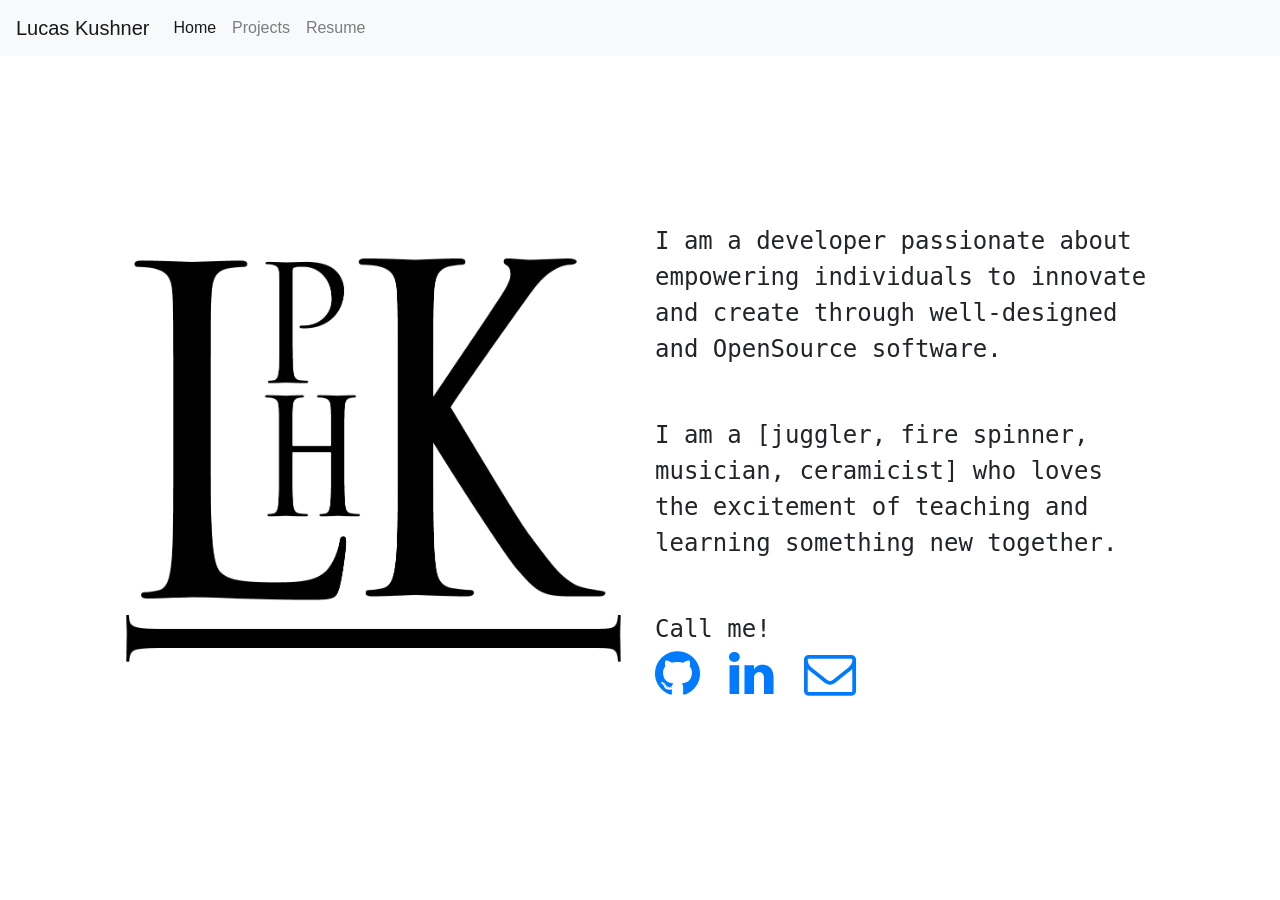
<file: index.html>
<html>
    <head>
        <title>Lucas Kushner</title>
        <link rel="stylesheet"
              href="https://stackpath.bootstrapcdn.com/bootstrap/4.3.1/css/bootstrap.min.css"
              integrity="sha384-ggOyR0iXCbMQv3Xipma34MD+dH/1fQ784/j6cY/iJTQUOhcWr7x9JvoRxT2MZw1T"
              crossorigin="anonymous">

        <link href="//maxcdn.bootstrapcdn.com/font-awesome/4.4.0/css/font-awesome.min.css"
              rel="stylesheet">

        

        <style>
        .fa
        {
            font-size: 52px;
            margin-right: 25px;
        }
        .fa:hover
        {
            text-decoration: none;
        }
        </style>
        
<style>
p
{
    font-size: 24px;
    font-family: Monospace;
    margin-bottom: 50px;
}
span
{
    font-size: 24px;
    font-family: Monospace;
    display: block;
}

.vertical-center
{
    min-height: 90%; /* Fallback for old browser that don't support vh unit */
    min-height: 90vh;

    display: flex;
    align-items: center;
}
.other-center
{
    display: flex;
    align-items: center;
}
</style>

    </head>
    <body>
        <nav class="navbar navbar-expand navbar-light bg-light">
            <a class="navbar-brand" href="/">Lucas Kushner</a>
            <div>
                <div class="navbar-nav">
                    <a class="nav-item nav-link  active " href="/">Home</a>
                    <a class="nav-item nav-link " href="/projects">Projects</a>
                    <a class="nav-item nav-link " href="/resume">Resume</a>
                </div>
            </div>
        </nav>
        
<div class="container-fluid">
    <div class="row">
        <div class="vertical-center offset-md-1 col-md-5 offset-sm-3 col-sm-6">
            <img class="img-fluid" src="static/monogram.png">
        </div>
        <div class="vertical-center col-md-5 col-sm-12">
            <div id="info">
                <p>
                I am a developer passionate about empowering individuals
                to innovate and create through well-designed and
                OpenSource software.
                </p>

                <p>
                I am a [juggler, fire spinner, musician, ceramicist]
                who loves the excitement of teaching and learning something new together.
                </p>

                <div id="contact">
                <span>Call me!</span>
                <a href="https://github.com/lphk92"><i class="fa fa-github"></i></a>
                <a href="https://www.linkedin.com/in/lucaskushner"><i class="fa fa-linkedin"></i></a>
                <a href="mailto:lucas@kushner.dev"><i class="fa fa-envelope-o"></i></a>
                </div>
            </div>
        </div>
    </div>
</div>

    </body>
</html>
</file>
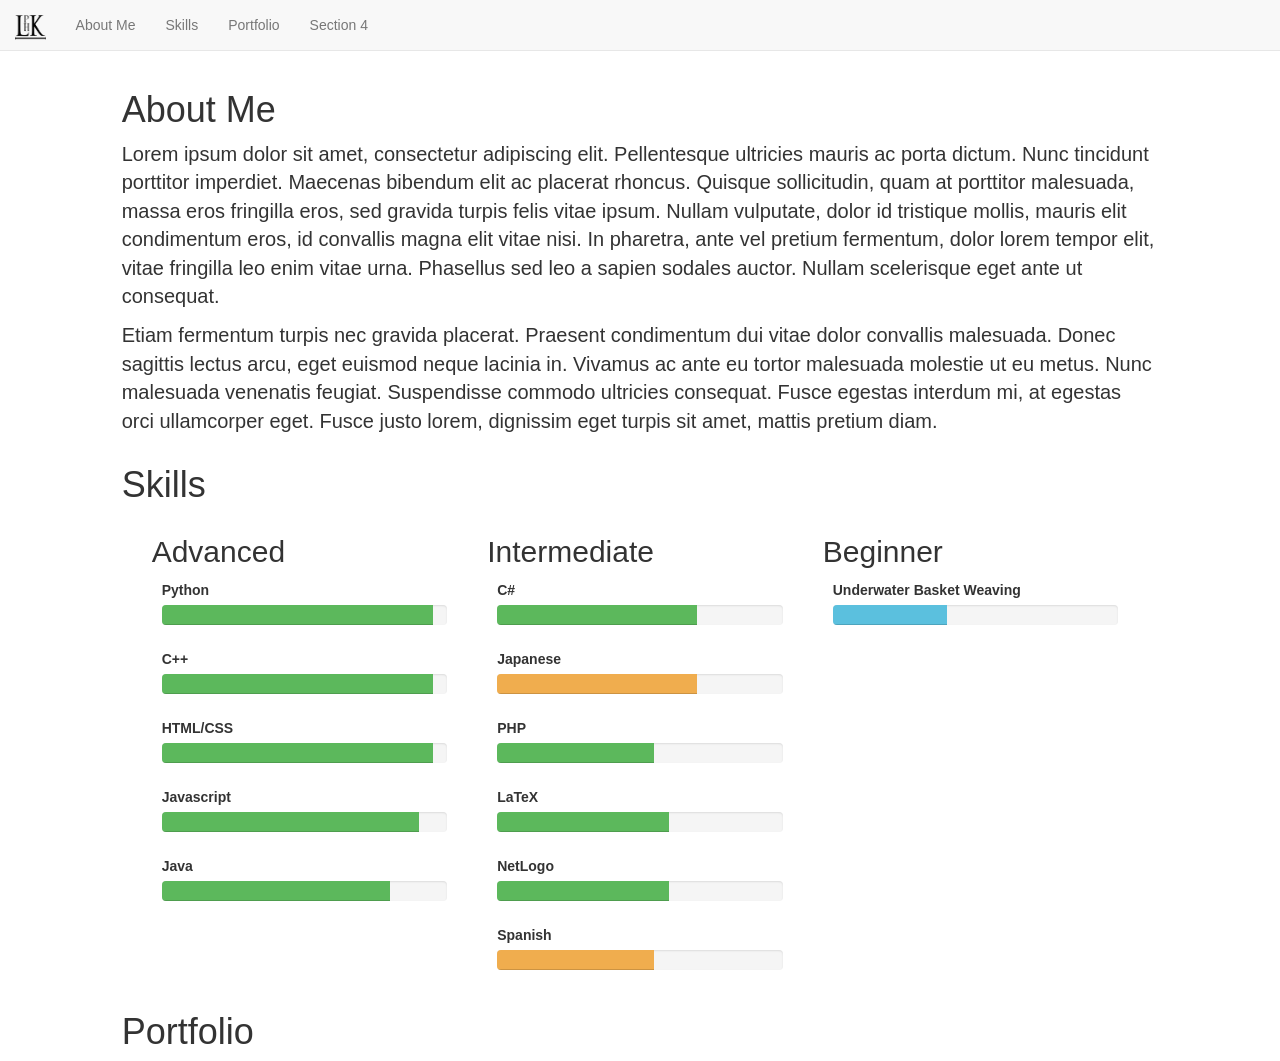
<file: old/index.html>
<!DOCTYPE html>
<html>
    <head>
        <title>Lucas Penn Hardy Kushner</title>
        <link href="css/bootstrap.min.css" rel="stylesheet">
        <style>
        body
        {
            padding-top: 70px;
        }
        p
        {
            font-size: 20px;
        }
        div.skill
        {
            padding: 2px 10px 2px 10px;
        }
        div.skill:hover
        {
            background-color: #eee;
            border-radius: 4px;
        }
        div#skills-advanced .progress-bar
        {
            width: 95%;
        }
        div#skills-intermediate .progress-bar
        {
            width: 70%;
        }
        div#skills-beginner .progress-bar
        {
            width: 40%;
        }
        </style>
    </head>

    <body>
        <nav class="navbar navbar-default navbar-fixed-top">
            <div class="container-fluid">
                <div class="navbar-header">
                    <button type="button" class="navbar-toggle collapsed" data-toggle="collapse" aria-expanded="false">
                        <span class="sr-only">Navigation</span>
                        <span class="icon-bar"></span>
                        <span class="icon-bar"></span>
                        <span class="icon-bar"></span>
                    </button>
                    <a class="navbar-brand" href="#">
                        <img height="25px" src="img/monogram.png"></img>
                    </a>
                </div>
                <div class="collapse navbar-collapse">
                    <ul class="nav navbar-nav">
                        <li><a href="#about">About Me</a></li>
                        <li><a href="#skills">Skills</a></li>
                        <li><a href="#portfolio">Portfolio</a></li>
                        <li><a href="#">Section 4</a></li>
                    </ul>
                </div>
            </div>
        </nav>

        <div id="main" class="container-fluid">
            <div id="about" class="row">
                <div class="col-md-10 col-md-offset-1">
                    <h1>About Me</h1>
                    <p> Lorem ipsum dolor sit amet, consectetur adipiscing elit. Pellentesque ultricies mauris ac porta dictum. Nunc tincidunt porttitor imperdiet. Maecenas bibendum elit ac placerat rhoncus. Quisque sollicitudin, quam at porttitor malesuada, massa eros fringilla eros, sed gravida turpis felis vitae ipsum. Nullam vulputate, dolor id tristique mollis, mauris elit condimentum eros, id convallis magna elit vitae nisi. In pharetra, ante vel pretium fermentum, dolor lorem tempor elit, vitae fringilla leo enim vitae urna. Phasellus sed leo a sapien sodales auctor. Nullam scelerisque eget ante ut consequat.</p>
                    <p>Etiam fermentum turpis nec gravida placerat. Praesent condimentum dui vitae dolor convallis malesuada. Donec sagittis lectus arcu, eget euismod neque lacinia in. Vivamus ac ante eu tortor malesuada molestie ut eu metus. Nunc malesuada venenatis feugiat. Suspendisse commodo ultricies consequat. Fusce egestas interdum mi, at egestas orci ullamcorper eget. Fusce justo lorem, dignissim eget turpis sit amet, mattis pretium diam.  </p>
                </div>
            </div>

            <div id="skills" class="row">
                <div class="col-md-10 col-md-offset-1">
                    <h1>Skills</h1>
                    <div class="container-fluid">
                        <div id="skills-advanced" class="col-md-4">
                            <h2>Advanced</h2>
                            <div class="skill">
                                <label>Python</label>
                                <div class="progress">
                                    <div class="progress-bar progress-bar-success" role="progressbar">
                                    </div>
                                </div>
                            </div>
                            <div class="skill">
                                <label>C++</label>
                                <div class="progress">
                                    <div class="progress-bar progress-bar-success" role="progressbar">
                                    </div>
                                </div>
                            </div>
                            <div class="skill">
                                <label>HTML/CSS</label>
                                <div class="progress">
                                    <div class="progress-bar progress-bar-success" role="progressbar">
                                    </div>
                                </div>
                            </div>
                            <div class="skill">
                                <label>Javascript</label>
                                <div class="progress">
                                    <div class="progress-bar progress-bar-success" role="progressbar" style="width: 90%">
                                    </div>
                                </div>
                            </div>
                            <div class="skill">
                                <label>Java</label>
                                <div class="progress">
                                    <div class="progress-bar progress-bar-success" role="progressbar" style="width: 80%">
                                    </div>
                                </div>
                            </div>
                        </div>
                        <div id="skills-intermediate" class="col-md-4">
                            <h2>Intermediate</h2>
                            <div class="skill">
                                <label>C#</label>
                                <div class="progress">
                                    <div class="progress-bar progress-bar-success" role="progressbar">
                                    </div>
                                </div>
                            </div>
                            <div class="skill">
                                <label>Japanese</label>
                                <div class="progress">
                                    <div class="progress-bar progress-bar-warning" role="progressbar">
                                    </div>
                                </div>
                            </div>
                            <div class="skill">
                                <label>PHP</label>
                                <div class="progress">
                                    <div class="progress-bar progress-bar-success" role="progressbar" style="width: 55%">
                                    </div>
                                </div>
                            </div>
                            <div class="skill">
                                <label>LaTeX</label>
                                <div class="progress">
                                    <div class="progress-bar progress-bar-success" role="progressbar" style="width: 60%">
                                    </div>
                                </div>
                            </div>
                            <div class="skill">
                                <label>NetLogo</label>
                                <div class="progress">
                                    <div class="progress-bar progress-bar-success" role="progressbar" style="width: 60%">
                                    </div>
                                </div>
                            </div>
                            <div class="skill">
                                <label>Spanish</label>
                                <div class="progress">
                                    <div class="progress-bar progress-bar-warning" role="progressbar" style="width: 55%">
                                    </div>
                                </div>
                            </div>
                        </div>
                        <div id="skills-beginner" class="col-md-4">
                            <h2>Beginner</h2>
                            <div class="skill">
                                <label>Underwater Basket Weaving</label>
                                <div class="progress">
                                    <div class="progress-bar progress-bar-info" role="progressbar">
                                    </div>
                                </div>
                            </div>
                        </div>
                    </div>
                </div>
            </div>

            <div id="portfolio" class="row">
                <div class="col-md-10 col-md-offset-1">
                    <h1>Portfolio</h1>
                    <div class="row">
                    </div>
                </div>
            </div>
        </div>
    </body>
</html>
</file>
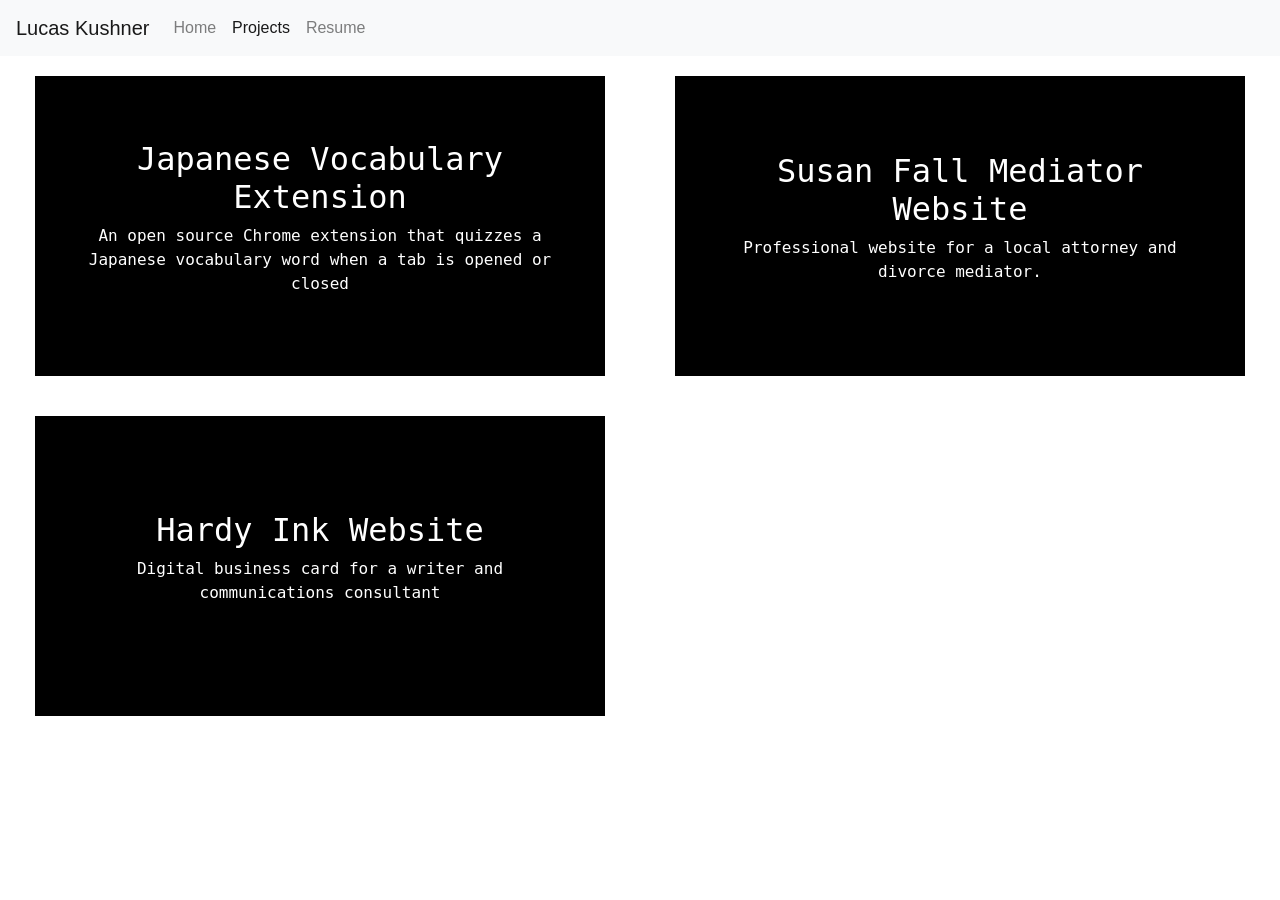
<file: projects/index.html>
<html>
    <head>
        <title>Lucas Kushner</title>
        <link rel="stylesheet"
              href="https://stackpath.bootstrapcdn.com/bootstrap/4.3.1/css/bootstrap.min.css"
              integrity="sha384-ggOyR0iXCbMQv3Xipma34MD+dH/1fQ784/j6cY/iJTQUOhcWr7x9JvoRxT2MZw1T"
              crossorigin="anonymous">

        <link href="//maxcdn.bootstrapcdn.com/font-awesome/4.4.0/css/font-awesome.min.css"
              rel="stylesheet">

        

        <style>
        .fa
        {
            font-size: 52px;
            margin-right: 25px;
        }
        .fa:hover
        {
            text-decoration: none;
        }
        </style>
        
<style>
h1
{
    /*font-variant: small-caps;*/
}
.row
{
    height: 300px;
}
.sample
{
    padding: 30px;
    height: 300px;
    background-color: black;
    color: white;
    margin: 20px 20px;
    text-align: center;

    display: flex;
    flex-direction: column;
    align-items: center;
    justify-content: center;

    font-family: Monospace;
}
.sample:hover
{
    background-color: gray;
}
</style>

    </head>
    <body>
        <nav class="navbar navbar-expand navbar-light bg-light">
            <a class="navbar-brand" href="/">Lucas Kushner</a>
            <div>
                <div class="navbar-nav">
                    <a class="nav-item nav-link " href="/">Home</a>
                    <a class="nav-item nav-link  active " href="/projects">Projects</a>
                    <a class="nav-item nav-link " href="/resume">Resume</a>
                </div>
            </div>
        </nav>
        
<div class="container-fluid">
    

    <div class="row">
    
        <div class="col-md-6">
            <a href="http://lphk92.github.io/JapaneseVocabExtension/">
                <div class="sample">
                    <h2>Japanese Vocabulary Extension</h2>
                    <p>An open source Chrome extension that quizzes a Japanese vocabulary word when a tab is opened or closed</p>
                </div>
            </a>
        </div>
    
        <div class="col-md-6">
            <a href="http://www.sfallmediator.com">
                <div class="sample">
                    <h2>Susan Fall Mediator Website</h2>
                    <p>Professional website for a local attorney and divorce mediator.</p>
                </div>
            </a>
        </div>
    
        <div class="col-md-6">
            <a href="http://www.hardyink.com">
                <div class="sample">
                    <h2>Hardy Ink Website</h2>
                    <p>Digital business card for a writer and communications consultant</p>
                </div>
            </a>
        </div>
    
    </div>

</div>

    </body>
</html>
</file>
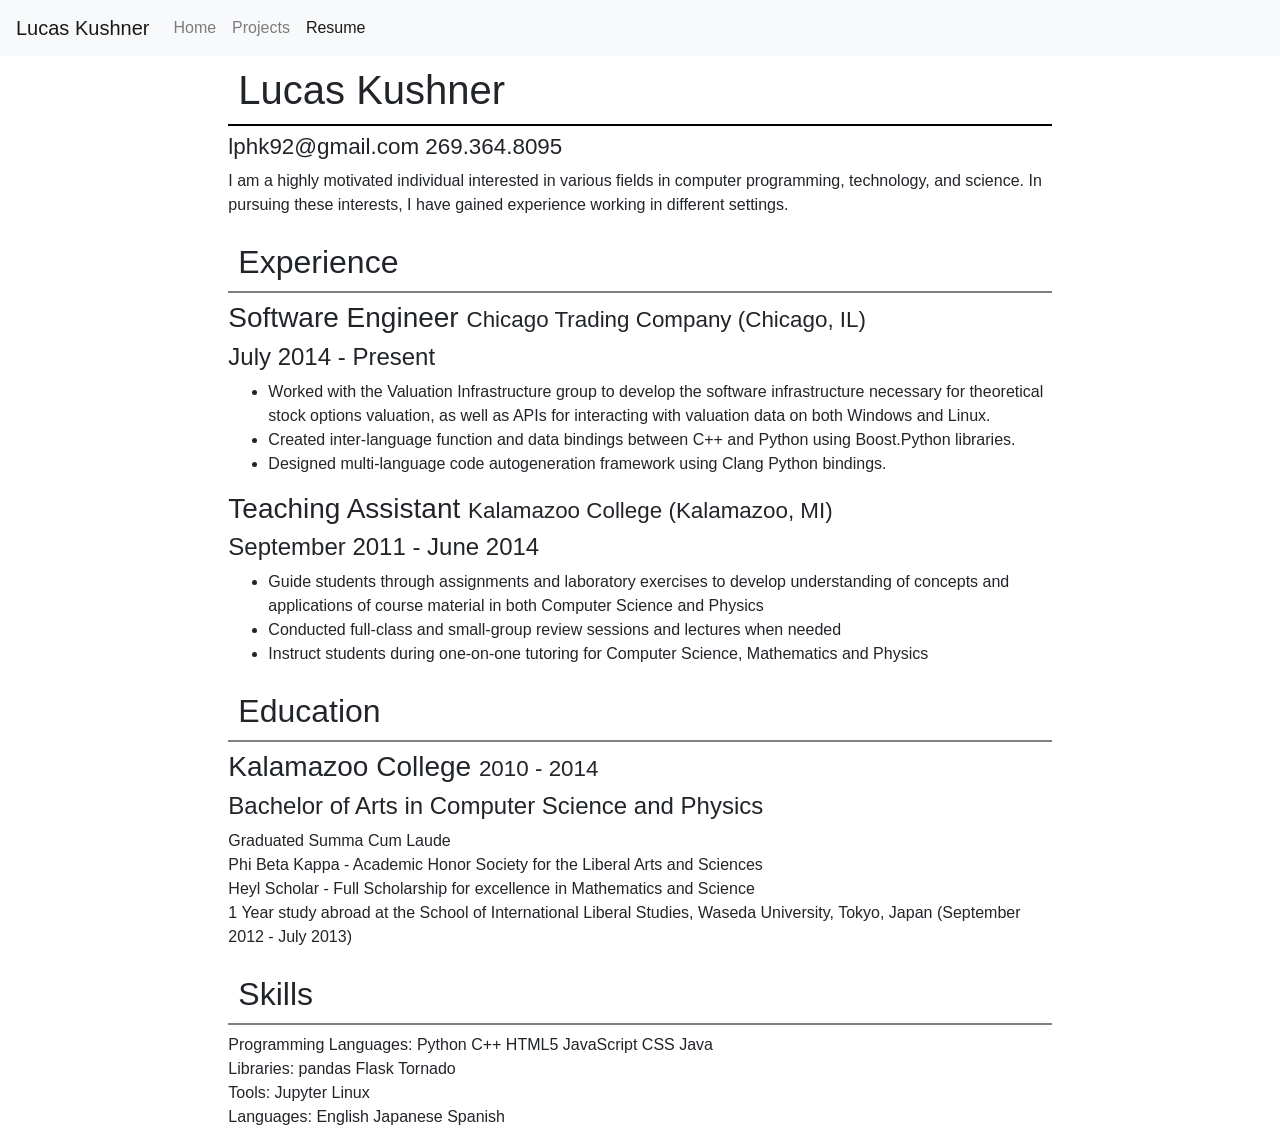
<file: resume/index.html>
<html>
    <head>
        <title>Lucas Kushner</title>
        <link rel="stylesheet"
              href="https://stackpath.bootstrapcdn.com/bootstrap/4.3.1/css/bootstrap.min.css"
              integrity="sha384-ggOyR0iXCbMQv3Xipma34MD+dH/1fQ784/j6cY/iJTQUOhcWr7x9JvoRxT2MZw1T"
              crossorigin="anonymous">

        <link href="//maxcdn.bootstrapcdn.com/font-awesome/4.4.0/css/font-awesome.min.css"
              rel="stylesheet">

        

        <style>
        .fa
        {
            font-size: 52px;
            margin-right: 25px;
        }
        .fa:hover
        {
            text-decoration: none;
        }
        </style>
        
<style>
h1
{
   width: 100%;
   padding: 10px;
   border-bottom: 2px solid black;
}

h2
{
   width: 100%;
   padding: 10px;
   border-bottom: 2px solid gray;
}
</style>

    </head>
    <body>
        <nav class="navbar navbar-expand navbar-light bg-light">
            <a class="navbar-brand" href="/">Lucas Kushner</a>
            <div>
                <div class="navbar-nav">
                    <a class="nav-item nav-link " href="/">Home</a>
                    <a class="nav-item nav-link " href="/projects">Projects</a>
                    <a class="nav-item nav-link  active " href="/resume">Resume</a>
                </div>
            </div>
        </nav>
        
<div class="container-fluid">
    <div class="row">
        <div class="col-md-8 offset-md-2">
            <h1>Lucas Kushner</h1>
            <h3><small>lphk92@gmail.com 269.364.8095</small></h3>
            <p>I am a highly motivated individual interested in various fields in computer programming, technology, and science. In pursuing these interests, I have gained experience working in different settings.
</p>


            <h2>Experience</h2>
            
            
            <h3>Software Engineer <small>Chicago Trading Company (Chicago, IL)</small></h3>
            <h4>July 2014 - Present</h4>
            <ul>
                
                    <li>Worked with the Valuation Infrastructure group to develop the software infrastructure necessary for theoretical stock options valuation, as well as APIs for interacting with valuation data on both Windows and Linux.</li>
                
                    <li>Created inter-language function and data bindings between C++ and Python using Boost.Python libraries.</li>
                
                    <li>Designed multi-language code autogeneration framework using Clang Python bindings.</li>
                
            </ul>
            
            
            
            <h3>Teaching Assistant <small>Kalamazoo College (Kalamazoo, MI)</small></h3>
            <h4>September 2011 - June 2014</h4>
            <ul>
                
                    <li>Guide students through assignments and laboratory exercises to develop understanding of concepts and applications of course material in both Computer Science and Physics</li>
                
                    <li>Conducted full-class and small-group review sessions and lectures when needed</li>
                
                    <li>Instruct students during one-on-one tutoring for Computer Science, Mathematics and Physics</li>
                
            </ul>
            
            
            
            
            
            
            
            
            
            
            
            
            
            


            <h2>Education</h2>
            
            <h3>Kalamazoo College <small>2010 - 2014</small></h3>
            <h4>Bachelor of Arts in Computer Science and Physics</h4>
            <p>
                
                Graduated Summa Cum Laude<br>
                
                Phi Beta Kappa - Academic Honor Society for the Liberal Arts and Sciences<br>
                
                Heyl Scholar - Full Scholarship for excellence in Mathematics and Science<br>
                
                1 Year study abroad at the School of International Liberal Studies,  Waseda University, Tokyo, Japan (September 2012 - July 2013)<br>
                
            </p>
            

            <h2>Skills</h2>
            
            Programming Languages:  Python  C++  HTML5  JavaScript  CSS  Java 
            <br>
            
            Libraries:  pandas  Flask  Tornado 
            <br>
            
            Tools:  Jupyter  Linux 
            <br>
            
            Languages:  English  Japanese  Spanish 
            <br>
            
        </div>
    </div>
</div>

    </body>
</html>
</file>
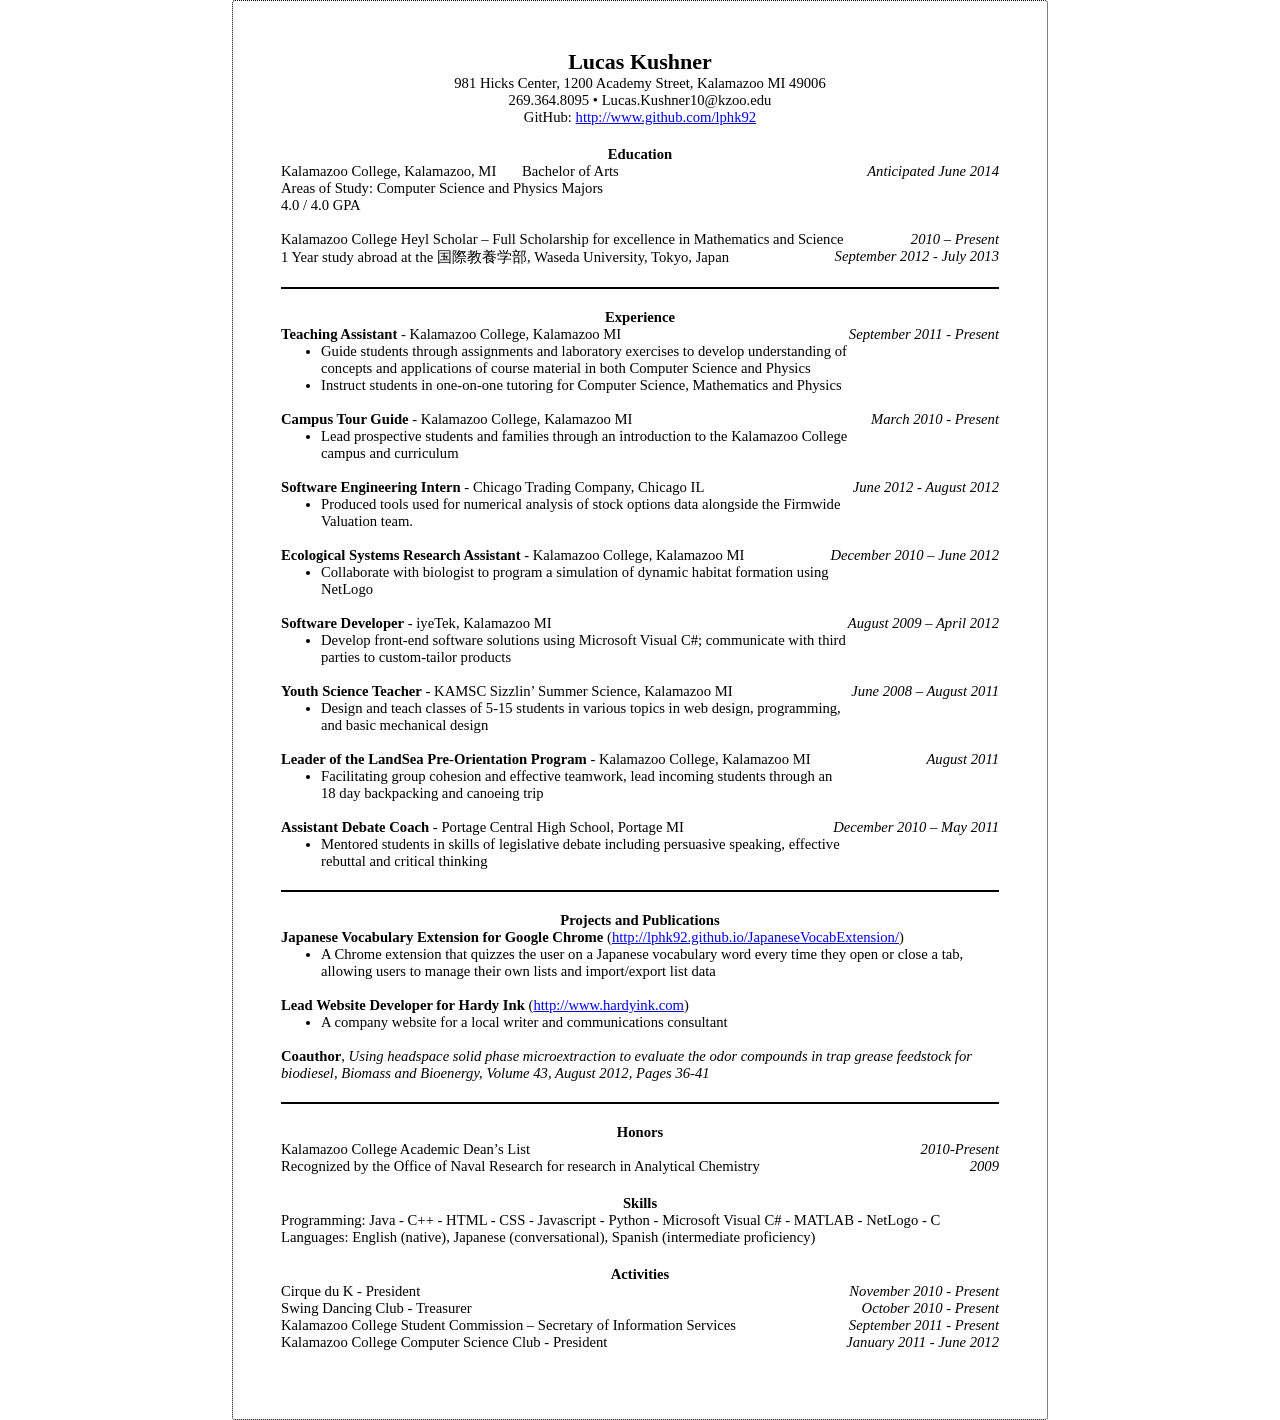
<file: CV.html>
﻿<!doctype html>
<html>
    <head>
        <title>Lucas Kushner</title>
        <style>
        body
        {
            width: 8.5in;
            padding: 0.5in;
            margin: 0px auto;

            font-family: "Times New Roman", Times New Roman, sans-serif;
            font-size: 11pt;

            border: 1px dotted black;
            border-radius: 3px;
            box-sizing: border-box;
        }

        div#heading
        {
            text-align: center;
        }
        h2
        {
            margin: 0px;
        }

        div.section 
        {
            display: block;
            margin: 20px 0px;
        }
        div.title
        {
            text-align: center;
            font-weight: bold;
            font-size: 11pt;
        }
        span.title
        {
            font-weight: bold;
        }
        span.date
        {
            float: right;
            font-style: italic;
        }
        ul
        {
            margin: 0px;
        }
        div#experience ul
        {
            width: 5.5in;
        }
        ul.noformat
        {
            list-style-type: none; 
            padding-left: 0px;
        }
        hr
        {
            border: 1px solid black;
        }
        </style>
    </head>
    <body>
        <div id="heading">
        <h2>Lucas Kushner</h2>
        981 Hicks Center, 1200 Academy Street, Kalamazoo MI 49006 <br>
        269.364.8095 • Lucas.Kushner10@kzoo.edu <br>
        GitHub: <a href="http://www.github.com/lphk92">http://www.github.com/lphk92</a>
        </div>

        <!--<div class="section" id="profile">
        <div class="title">Profile</div>
        I am a highly motivated individual interested in various fields in computer programming, technology, and science. In pursuing these interests, I have gained experience working in different settings, ranging from programming in a team environment to teaching individuals of all ages. From these experiences, I have learned a variety of both programming and interpersonal skills, and become a very flexible, personable and professional individual.
        </div>-->

        <div class="section" id="education">
        <div class="title">Education</div>
        Kalamazoo College, Kalamazoo, MI &nbsp;&nbsp;&nbsp;&nbsp;&nbsp; Bachelor of Arts <span class="date">Anticipated June 2014</span> <br>
        Areas of Study: Computer Science and Physics Majors<br>
        4.0 / 4.0 GPA <br>
        <br>
        Kalamazoo College Heyl Scholar – Full Scholarship for excellence in Mathematics and Science <span class="date">2010 – Present</span>
        <br>
        1 Year study abroad at the 国際教養学部,  Waseda University, Tokyo, Japan <span class="date">September 2012 - July 2013</span>
        </div>

        <hr>

        <div class="section" id="experience">
        <div class="title">Experience</div>

        <div class="job">
        <span class="title">Teaching Assistant</span> - Kalamazoo College, Kalamazoo MI <span class="date">September 2011 - Present </span>
        <ul><li>Guide students through assignments and laboratory exercises to develop understanding of concepts and applications of course material in both Computer Science and Physics</li></ul>
        <ul><li>Instruct students in one-on-one tutoring for Computer Science, Mathematics and Physics</li></ul>

        <br>

        <span class="title">Campus Tour Guide</span> - Kalamazoo College, Kalamazoo MI <span class="date">March 2010 - Present</span>
        <ul><li>Lead prospective students and families through an introduction to the Kalamazoo College campus and curriculum</li></ul>

        <br>

        <span class="title">Software Engineering Intern</span> - Chicago Trading Company, Chicago IL <span class="date">June 2012 - August 2012</span>
        <ul><li>Produced tools used for numerical analysis of stock options data alongside the Firmwide Valuation team.</li></ul>
        </div>

        <br>

        <span class="title">Ecological Systems Research Assistant</span> - Kalamazoo College, Kalamazoo MI <span class="date">December 2010 – June 2012</span>
        <ul><li>Collaborate with biologist to program a simulation of dynamic habitat formation using NetLogo</li></ul>

        <br>

        <span class="title">Software Developer</span> - iyeTek, Kalamazoo MI <span class="date">August 2009 – April 2012 </span>
        <ul><li>Develop front-end software solutions using Microsoft Visual C#; communicate with third parties to custom-tailor products</li></ul>

        <br>

        <span class="title">Youth Science Teacher</span> - KAMSC Sizzlin’ Summer Science, Kalamazoo MI <span class="date">June 2008 – August 2011</span>
        <ul><li>Design and teach classes of 5-15 students in various topics in web design, programming, and basic mechanical design</li></ul>

        <br>

        <span class="title">Leader of the LandSea Pre-Orientation Program</span> - Kalamazoo College, Kalamazoo MI <span class="date">August 2011</span>
        <ul><li>Facilitating group cohesion and effective teamwork, lead incoming students through an 18 day backpacking and canoeing trip</li></ul>

        <br>

        <span class="title">Assistant Debate Coach</span> - Portage Central High School, Portage MI <span class="date">December 2010 – May 2011</span>
        <ul><li>Mentored students in skills of legislative debate including persuasive speaking, effective rebuttal and critical thinking</li></ul>
        </div>

        <hr>

        <div class="section" id="projects">
        <div class="title">Projects and Publications</div>
        <span class="title">Japanese Vocabulary Extension for Google Chrome</span> (<a href="http://lphk92.github.io/JapaneseVocabExtension/">http://lphk92.github.io/JapaneseVocabExtension/</a>)
        <ul><li>A Chrome extension that quizzes the user on a Japanese vocabulary word every time they open or close a tab, allowing users to manage their own lists and import/export list data</li></ul>

        <br>

        <span class="title">Lead Website Developer for Hardy Ink</span> (<a href="http://www.hardyink.com">http://www.hardyink.com</a>)</li>
        <ul><li>A company website for a local writer and communications consultant</li></ul>

        <br>

        <span class="title">Coauthor</span>, <i>Using headspace solid phase microextraction to evaluate the odor compounds in trap grease feedstock for biodiesel, Biomass and Bioenergy, Volume 43, August 2012, Pages 36-41</i>
        </div>

        <hr>

        <div class="section" id="honors">
        <div class="title">Honors</div>
        <ul class="noformat">
            <li>Kalamazoo College Academic Dean’s List <span class="date">2010-Present</span></li>
            <li>Recognized by the Office of Naval Research for research in Analytical Chemistry <span class="date">2009</span></li>
        </div>

        <div class="section" id="skills">
        <div class="title">Skills</div>
        Programming: Java - C++ - HTML - CSS - Javascript - Python - Microsoft Visual C# - MATLAB - NetLogo - C <br>
        Languages: English (native),  Japanese (conversational), Spanish (intermediate proficiency)
        </div>

        <div class="section" id="activities">
        <div class="title">Activities</div>
        <ul class="noformat">
        <li>Cirque du K - President <span class="date">November 2010 - Present</span></li>
        <li>Swing Dancing Club - Treasurer <span class="date">October 2010 - Present</span></li>
        <li>Kalamazoo College Student Commission – Secretary of Information Services<span class="date">September 2011 - Present</span></li>
        <li>Kalamazoo College Computer Science Club - President <span class="date">January 2011 - June 2012</span></li>
        </ul>
        </div>
    </body>
</html>
</file>
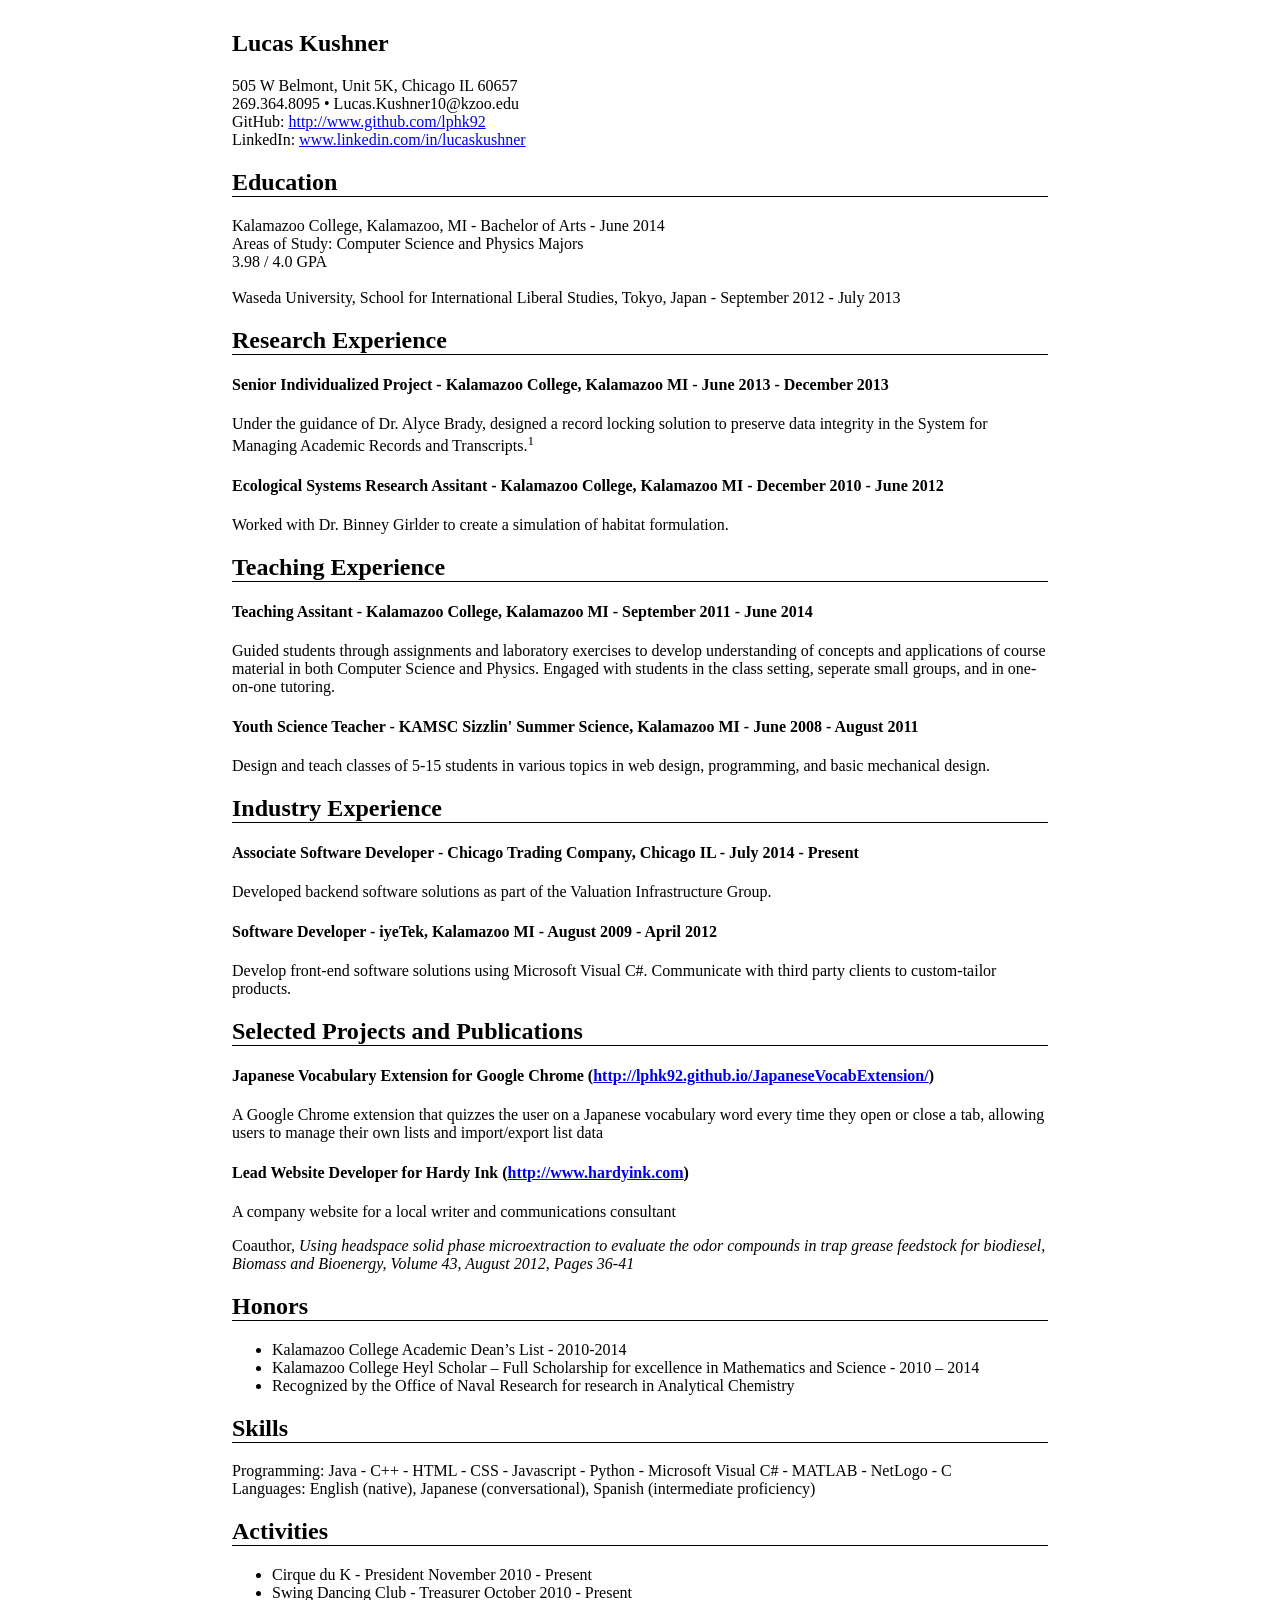
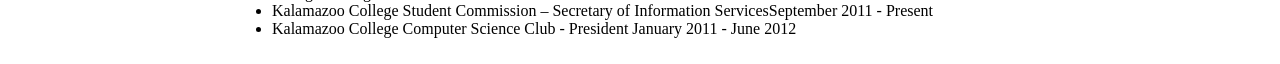
<file: old/professional/cv.html>
﻿<!doctype html>
<html>
    <head>
        <title>Lucas Kushner</title>
        <style>
        body
        {
            margin: 0 auto;
            padding: 10px;
            max-width: 8.5in;
        }
        section
        {
            text-align: left;
        }
        section h2
        {
            width: 100%;
            text-align: left;
            border-bottom: 1px solid black;
        }
        </style>
    </head>
    <body>
        <section id="contact">
            <h1>Lucas Kushner</h1>
            505 W Belmont, Unit 5K, Chicago IL 60657 <br>
            269.364.8095 • Lucas.Kushner10@kzoo.edu <br>
            GitHub: <a href="http://www.github.com/lphk92">http://www.github.com/lphk92</a> <br>
            LinkedIn: <a href="http://www.linkedin.com/lucaskushner">www.linkedin.com/in/lucaskushner</a>
        <section>

        <section id="education">
            <h2>Education</h2>
            Kalamazoo College, Kalamazoo, MI - Bachelor of Arts - June 2014 <br>
            Areas of Study: Computer Science and Physics Majors<br>
            3.98 / 4.0 GPA <br>
            <br>
            Waseda University, School for International Liberal Studies, Tokyo, Japan - September 2012 - July 2013
        </section>

        <section id="research">
            <h2>Research Experience</h2>
            <div class="entry">
                <h4>Senior Individualized Project - Kalamazoo College, Kalamazoo MI - June 2013 - December 2013</h4>
                <p>
                Under the guidance of Dr. Alyce Brady, designed a record locking solution to preserve data integrity in the System for Managing Academic Records and Transcripts.<sup>1</sup>
                </p>
            </div>
            <div class="entry">
                <h4>Ecological Systems Research Assitant - Kalamazoo College, Kalamazoo MI - December 2010 - June 2012</h4>
                <p>
                Worked with Dr. Binney Girlder to create a simulation of habitat formulation.
                </p>
            </div>
        </section>
        <section id="teaching">
            <h2>Teaching Experience</h2>
            <div class="entry">
                <h4>Teaching Assitant - Kalamazoo College, Kalamazoo MI - September 2011 - June 2014</h4>
                <p>
                Guided students through assignments and laboratory exercises to develop understanding of concepts and applications of course material in both Computer Science and Physics. Engaged with students in the class setting, seperate small groups, and in one-on-one tutoring.
                </p>
            </div>
            <div class="entry">
                <h4>Youth Science Teacher - KAMSC Sizzlin' Summer Science, Kalamazoo MI - June 2008 - August 2011</h4>
                <p>
                Design and teach classes of 5-15 students in various topics in web design, programming, and basic mechanical design.
                </p>
            </div>
        </section>
        <section id="industry">
            <h2>Industry Experience</h2>
            <div class="entry">
                <h4>Associate Software Developer - Chicago Trading Company, Chicago IL - July 2014 - Present</h4>
                <p>
                Developed backend software solutions as part of the Valuation Infrastructure Group.
                </p>
            </div>
            <div class="entry">
                <h4>Software Developer - iyeTek, Kalamazoo MI - August 2009 - April 2012</h4>
                <p>
                Develop front-end software solutions using Microsoft Visual C#. Communicate with third party clients to custom-tailor products.
                </p>
            </div>
        </section>

        <section id="projects">
            <h2>Selected Projects and Publications</h2>
            <div class="entry">
                <h4>Japanese Vocabulary Extension for Google Chrome (<a href="http://lphk92.github.io/JapaneseVocabExtension/">http://lphk92.github.io/JapaneseVocabExtension/</a>)</h4>
                <p>A Google Chrome extension that quizzes the user on a Japanese vocabulary word every time they open or close a tab, allowing users to manage their own lists and import/export list data</p>
            </div>

            <div class="entry">
                <h4>Lead Website Developer for Hardy Ink (<a href="http://www.hardyink.com">http://www.hardyink.com</a>)</h4>
                <p>A company website for a local writer and communications consultant</p>
            </div>

            <div class="entry">
                Coauthor, <i>Using headspace solid phase microextraction to evaluate the odor compounds in trap grease feedstock for biodiesel, Biomass and Bioenergy, Volume 43, August 2012, Pages 36-41</i>
            </div>
        </section>

        <section id="honors">
            <h2>Honors</h2>
            <ul>
                <li>Kalamazoo College Academic Dean’s List - 2010-2014</li>
                <li>Kalamazoo College Heyl Scholar – Full Scholarship for excellence in Mathematics and Science - 2010 – 2014</li>
                <li>Recognized by the Office of Naval Research for research in Analytical Chemistry</li>
            </ul>
        </section>

        <section id="skills">
            <h2>Skills</h2>
            Programming: Java - C++ - HTML - CSS - Javascript - Python - Microsoft Visual C# - MATLAB - NetLogo - C <br>
            Languages: English (native),  Japanese (conversational), Spanish (intermediate proficiency)
        </section>

        <section id="activities">
            <h2>Activities</h2>
            <ul class="noformat">
                <li>Cirque du K - President <span class="date">November 2010 - Present</span></li>
                <li>Swing Dancing Club - Treasurer <span class="date">October 2010 - Present</span></li>
                <li>Kalamazoo College Student Commission – Secretary of Information Services<span class="date">September 2011 - Present</span></li>
                <li>Kalamazoo College Computer Science Club - President <span class="date">January 2011 - June 2012</span></li>
            </ul>
        </section>
    </body>
</html>
</file>
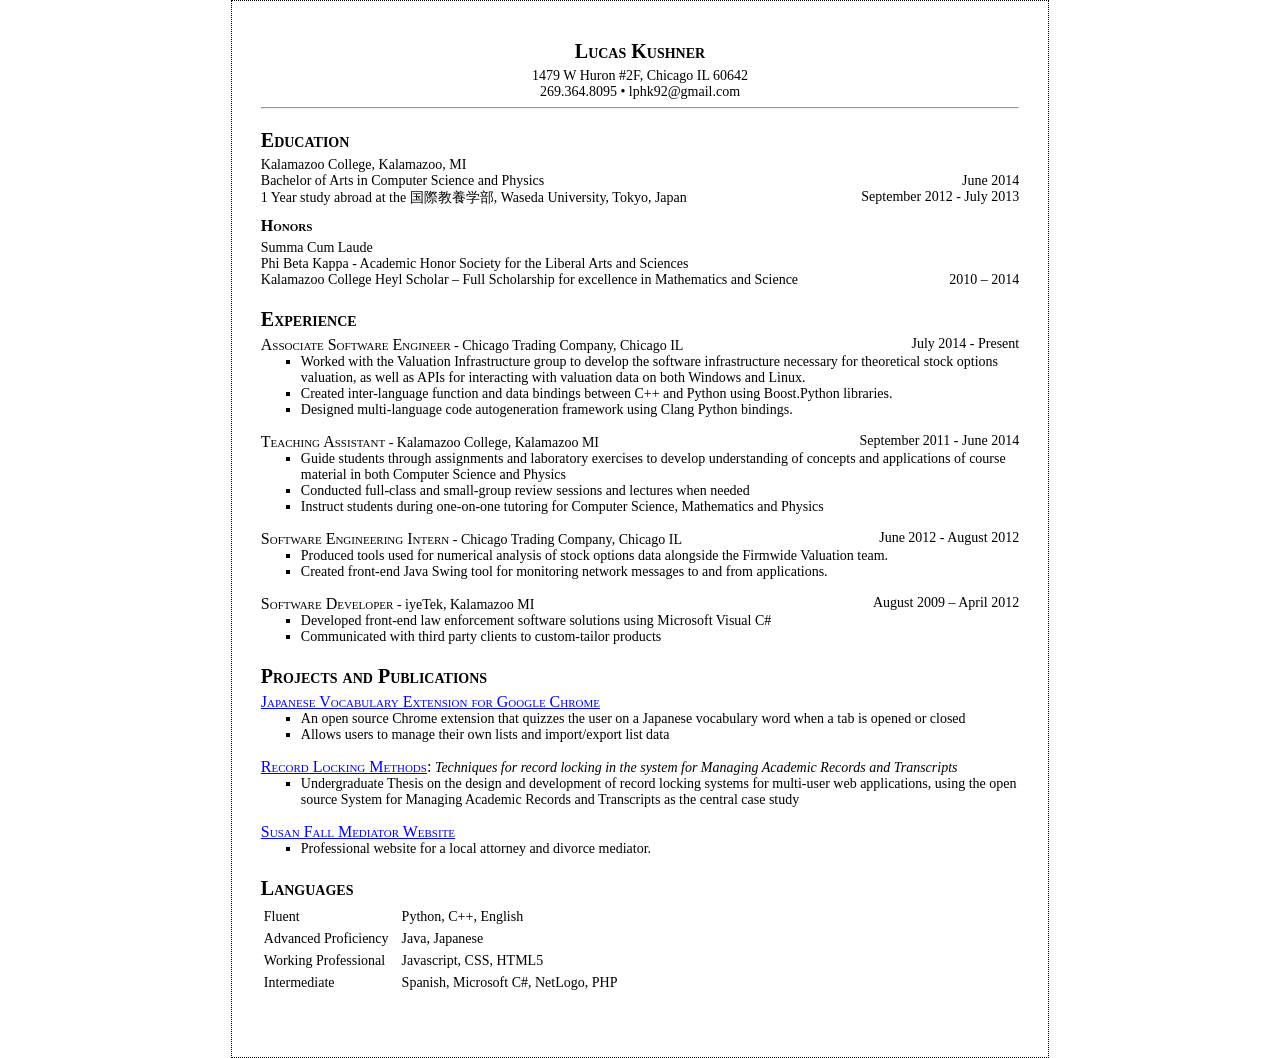
<file: old/professional/resume.html>
﻿<!doctype html>
<html>
    <head>
        <title>Lucas Kushner</title>
        <style>
        body
        {
            padding: 0.3in;
            width: 7.9in;
            height: 10.4in;
            border: 1px dotted black;
            margin: auto;
            font-size: 14px;
        }
        header
        {
            text-align: center;
        }
        section
        {
            margin: 20px 0px;
        }
        h1
        {
            margin-top: 10px;
            margin-bottom: 5px;
            font-size: 20px;
            font-variant: small-caps;
        }
        h2
        {
            margin-top: 10px;
            margin-bottom: 5px;
            font-size: 16px;
            font-variant: small-caps;
        }
        div.item
        {
            margin-bottom: 15px;
        }
        ul
        {
            margin: 0px;
            list-style-type: square;
        }
        span.title
        {
            font-size: 16px;
            font-variant: small-caps;
        }
        span.date
        {
            float: right;
        }
        a, a:visited
        {
            color: blue;
        }
        tr
        {
            height: 20px;
        }
        td
        {
            padding-right: 10px;
        }
        </style>
    </head>
    <body>
        <header>
            <h1>Lucas Kushner</h1>
            1479 W Huron #2F, Chicago IL 60642<br>
            269.364.8095 • lphk92@gmail.com<br>
        </header>
        <hr>

        <!--<section id="profile">
            <h1>Profile</h1>
            <p>I am a highly motivated individual interested in various fields in computer programming, technology, and science. In pursuing these interests, I have gained experience working in different settings.</p>
        </section>-->

        <section id="education">
            <h1>Education</h1>
            Kalamazoo College, Kalamazoo, MI<br>
            Bachelor of Arts in Computer Science and Physics <span class="date">June 2014</span> <br>
            1 Year study abroad at the 国際教養学部,  Waseda University, Tokyo, Japan <span class="date">September 2012 - July 2013</span>
            <h2>Honors</h2>
            Summa Cum Laude<br>
            Phi Beta Kappa - Academic Honor Society for the Liberal Arts and Sciences<br>
            Kalamazoo College Heyl Scholar – Full Scholarship for excellence in Mathematics and Science <span class="date">2010 – 2014</span> <br>
        </section>

        <section id="experience">
            <h1>Experience</h1>
            <div class="item">
                <span class="title">Associate Software Engineer</span> - Chicago Trading Company, Chicago IL <span class="date">July 2014 - Present</span>
                <ul>
                    <li>Worked with the Valuation Infrastructure group to develop the software infrastructure necessary for theoretical stock options valuation, as well as APIs for interacting with valuation data on both Windows and Linux.</li>
                    <li>Created inter-language function and data bindings between C++ and Python using Boost.Python libraries.</li>
                    <li>Designed multi-language code autogeneration framework using Clang Python bindings.</li>
                </ul>
            </div>

            <div class="item">
                <span class="title">Teaching Assistant</span> - Kalamazoo College, Kalamazoo MI <span class="date">September 2011 - June 2014</span>
                <ul>
                    <li>Guide students through assignments and laboratory exercises to develop understanding of concepts and applications of course material in both Computer Science and Physics</li>
                    <li>Conducted full-class and small-group review sessions and lectures when needed</li>
                    <li>Instruct students during one-on-one tutoring for Computer Science, Mathematics and Physics </li>
                </ul>
            </div>

            <div class="item">
                <span class="title">Software Engineering Intern</span> - Chicago Trading Company, Chicago IL <span class="date">June 2012 - August 2012</span>
                <ul>
                    <li>Produced tools used for numerical analysis of stock options data alongside the Firmwide Valuation team.</li>
                    <li>Created front-end Java Swing tool for monitoring network messages to and from applications.</li>
                </ul>
            </div>

            <div class="item">
                <span class="title">Software Developer</span> - iyeTek, Kalamazoo MI <span class="date">August 2009 – April 2012 </span>
                <ul>
                    <li>Developed front-end law enforcement software solutions using Microsoft Visual C#</li>
                    <li>Communicated with third party clients to custom-tailor products</li>
                </ul>
            </div>

            <!--<div class="item">
                <span class="title">Youth Science Teacher</span> - KAMSC Sizzlin’ Summer Science, Kalamazoo MI <span class="date">June 2008 – August 2011</span>
                <ul>
                    <li>Design and teach classes of 5-15 students in various topics in web design, programming, and basic mechanical design</li>
                </ul>
            </div>-->

            <!--<div class="item">
                <span class="title">Ecological Systems Research Assistant</span> - Kalamazoo College, Kalamazoo MI <span class="date">December 2010 – June 2012</span>
                <ul>
                    <li>Collaborate with biologist to program a simulation of dynamic habitat formation using NetLogo</li>
                </ul>
            </div>-->

            <!--<div class="item">
                <span class="title">Campus Tour Guide</span> - Kalamazoo College, Kalamazoo MI <span class="date">March 2010 - March 2014</span>
                <ul>
                    <li>Lead prospective students and families through an introduction to the Kalamazoo College campus and curriculum</li>
                </ul>
            </div>-->

            <!--<div class="item">
                <span class="title">Leader of the LandSea Pre-Orientation Program</span> - Kalamazoo College, Kalamazoo MI <span class="date">August 2011</span>
                <ul>
                    <li>Facilitating group cohesion and effective teamwork, lead incoming students through an 18 day backpacking and canoeing trip</li>
                </ul>
            </div>-->
        </section>

        <section id="projects">
            <h1>Projects and Publications</h1>
            <div class="item">
                <span class="title"><a href="http://lphk92.github.io/JapaneseVocabExtension/">Japanese Vocabulary Extension for Google Chrome</a></span>
                <ul>
                    <li>An open source Chrome extension that quizzes the user on a Japanese vocabulary word when a tab is opened or closed</li>
                    <li>Allows users to manage their own lists and import/export list data</li>
                </ul>
            </div>

            <div class="item">
                <span class="title"><a href="sip.pdf">Record Locking Methods</a>:</span> <i>Techniques for record locking in the system for Managing Academic Records and Transcripts</i>
                <ul>
                    <li>Undergraduate Thesis on the design and development of record locking systems for multi-user web applications, using the open source System for Managing Academic Records and Transcripts as the central case study</li>
                </ul>
            </div>

            <div class="item">
                <span class="title"><a href="http://www.sfallmediator.com">Susan Fall Mediator Website</a></span></li>
                <ul>
                    <li>Professional website for a local attorney and divorce mediator.</li>
                </ul>
            </div>
            <!--<div class="item">
                <span class="title"><a href="http://www.hardyink.com">Hardy Ink Website</a></span></li>
                <ul>
                    <li>A company website for a local writer and communications consultant.</li>
                </ul>
            </div>-->

            <!--<span class="title">Coauthor</span>, <i>Using headspace solid phase microextraction to evaluate the odor compounds in trap grease feedstock for biodiesel, Biomass and Bioenergy, Volume 43, August 2012, Pages 36-41</i>-->
        </section>

        <section id="skills">
            <h1>Languages</h1>
            <table>
                <tr>
                    <td>Fluent</td>
                    <td>Python, C++, English</td>
                </tr>
                <tr>
                    <td>Advanced Proficiency</td>
                    <td>Java, Japanese</td>
                </tr>
                <tr>
                    <td>Working Professional</td>
                    <td>Javascript, CSS, HTML5</td>
                <tr>
                    <td>Intermediate</td>
                    <td>Spanish, Microsoft C#, NetLogo, PHP</td>
                </tr>
            </table>
        </section>
    </body>
</html>
</file>
